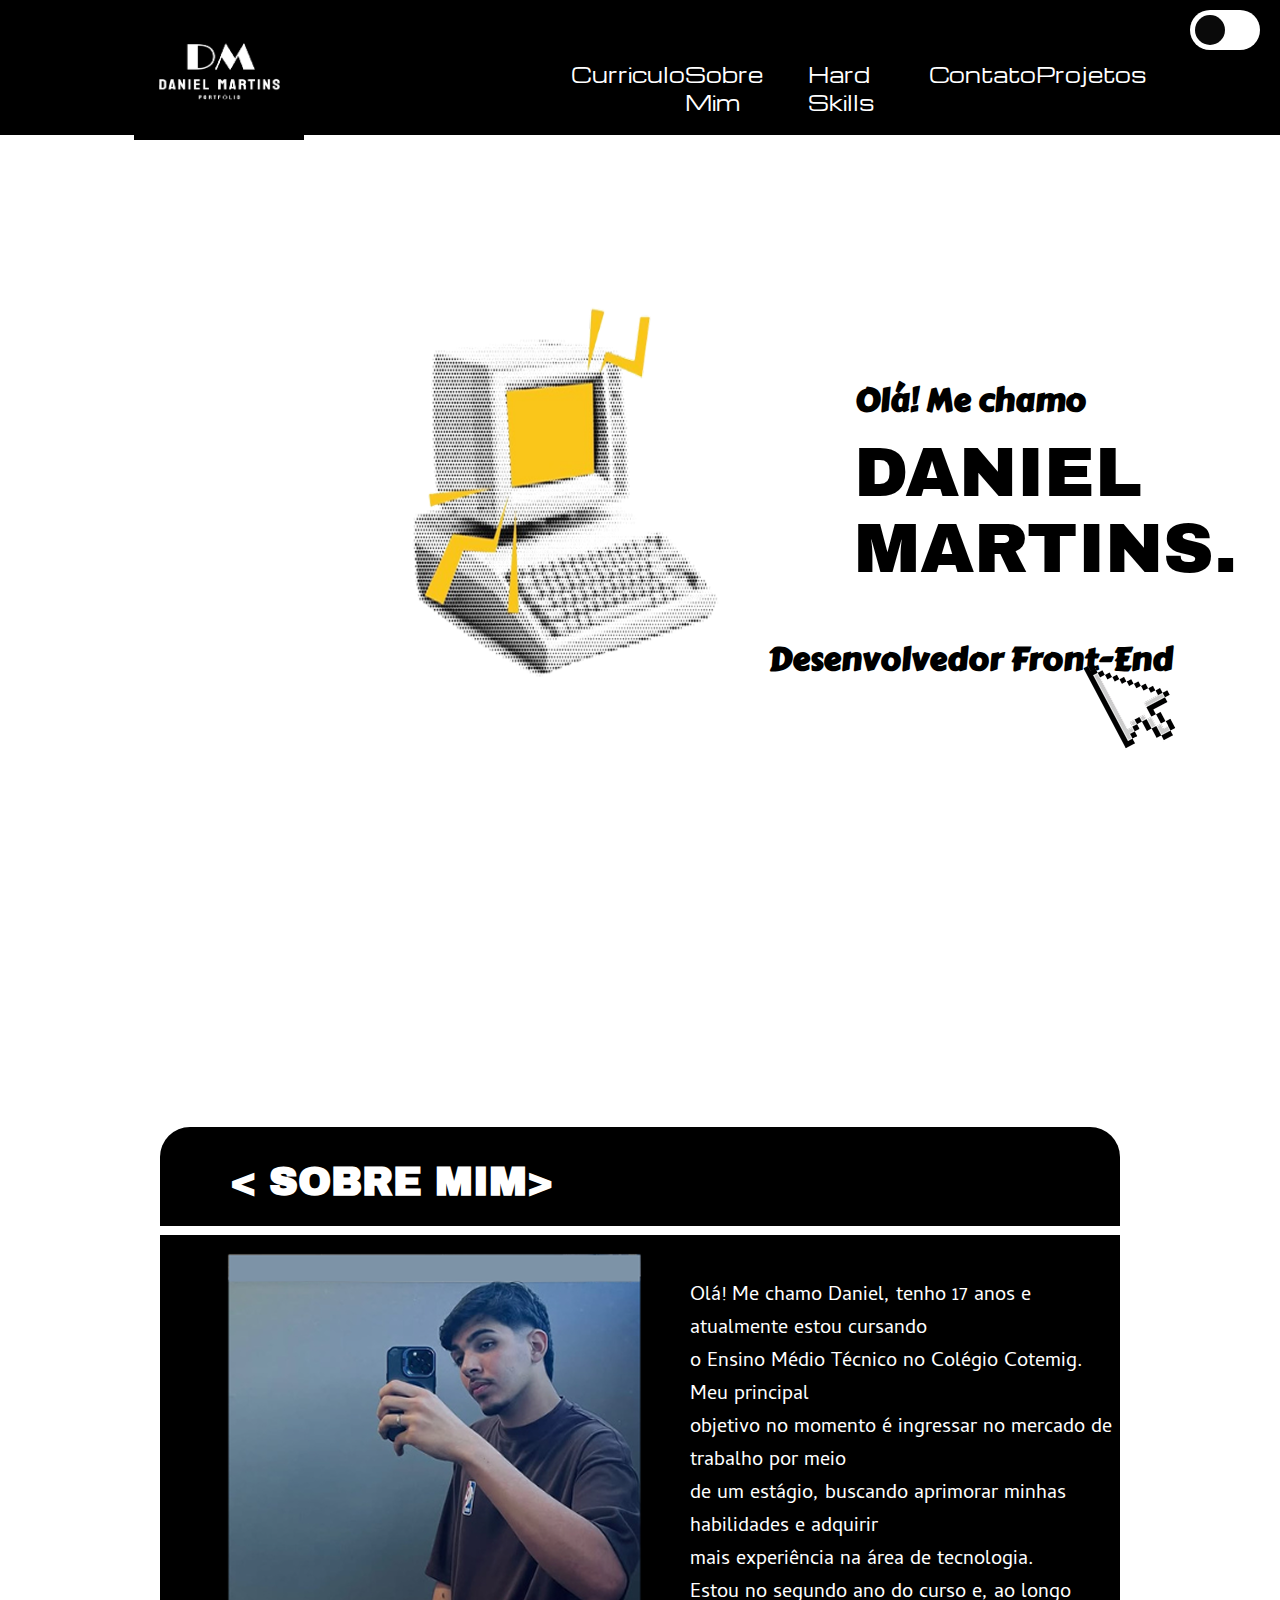
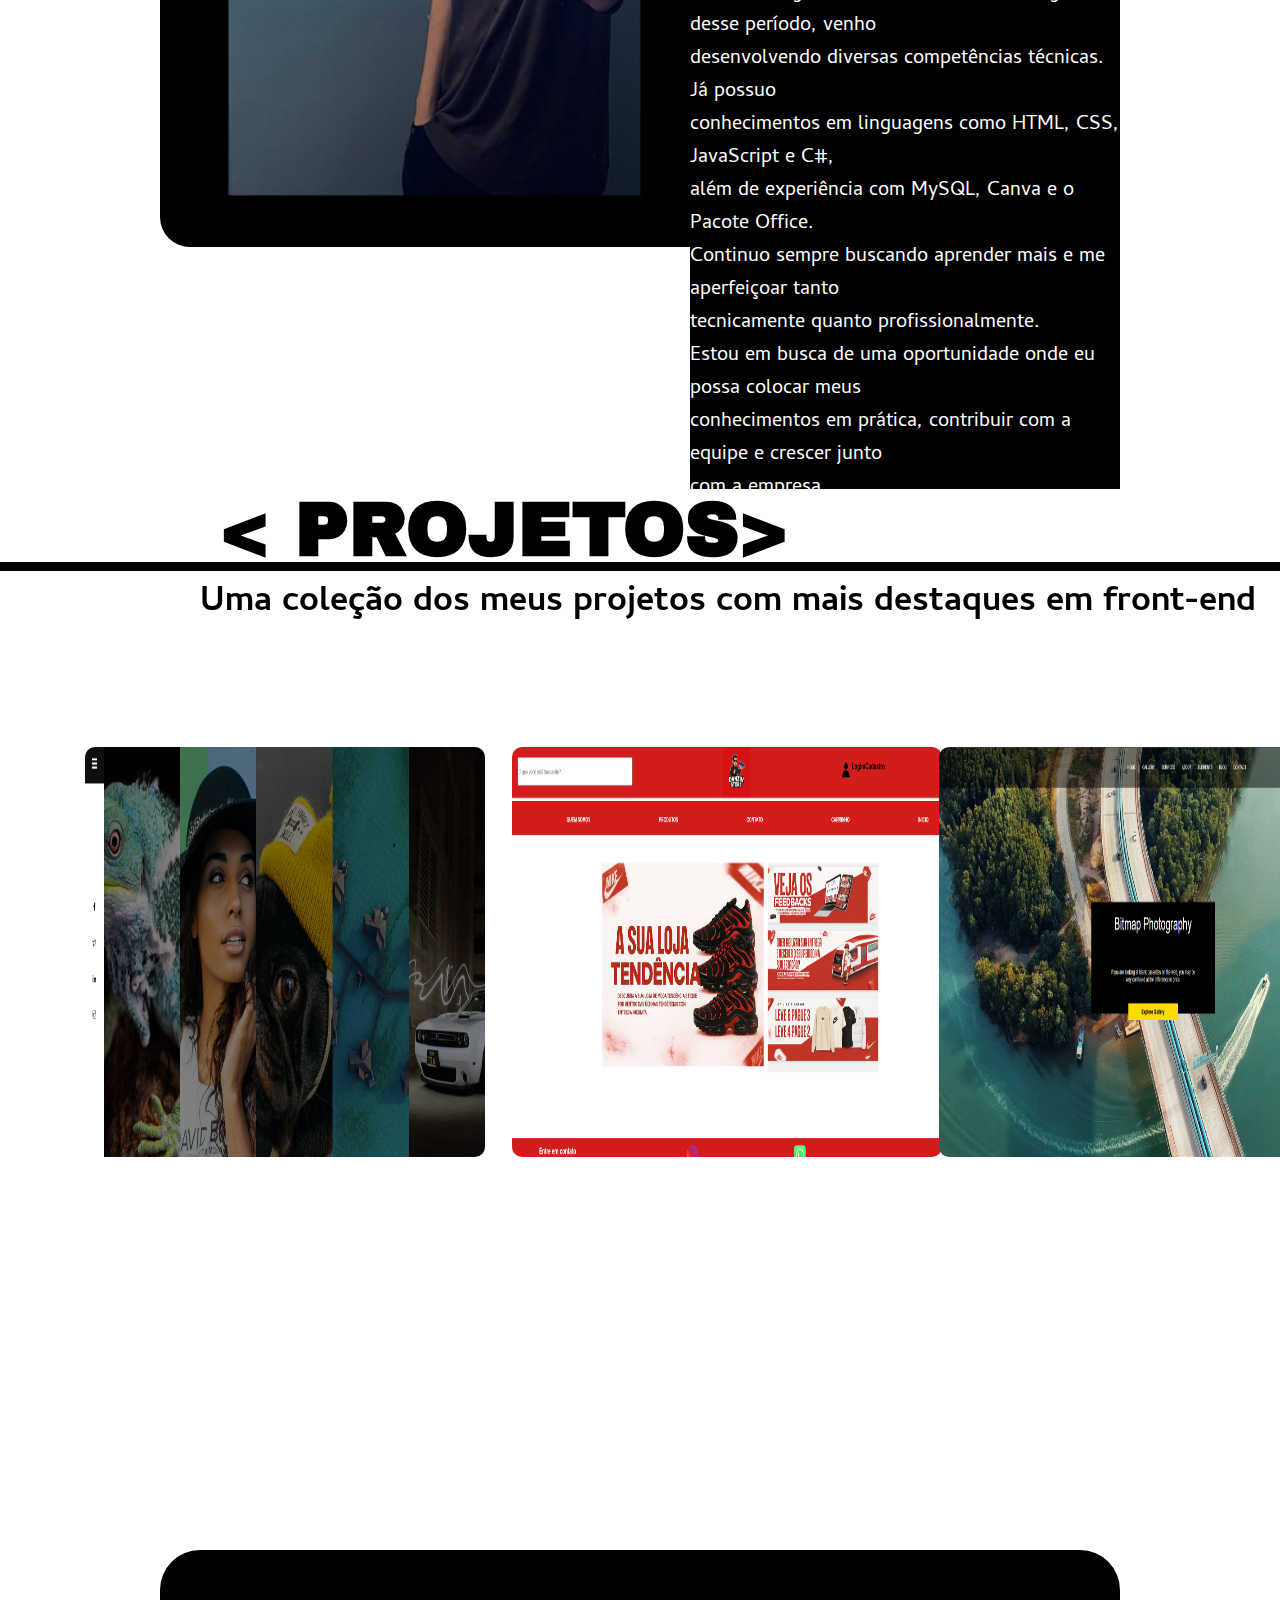
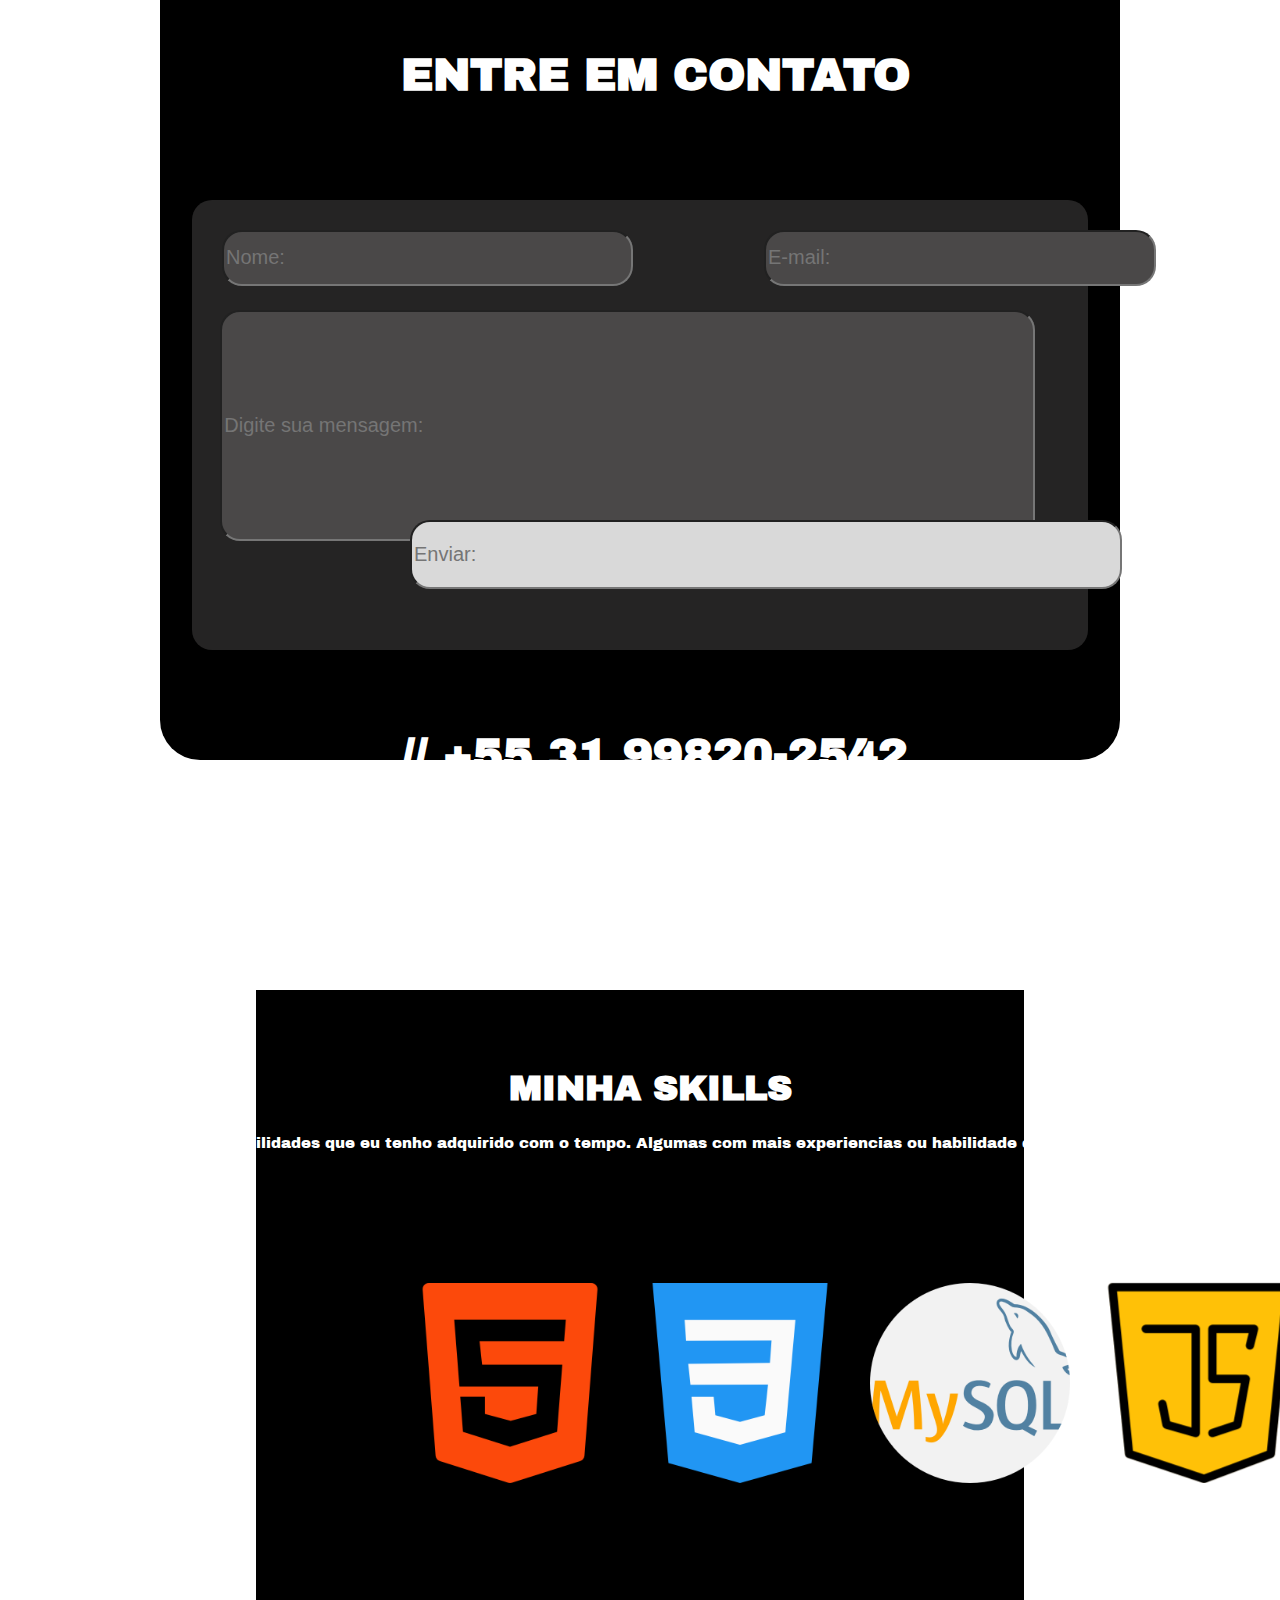
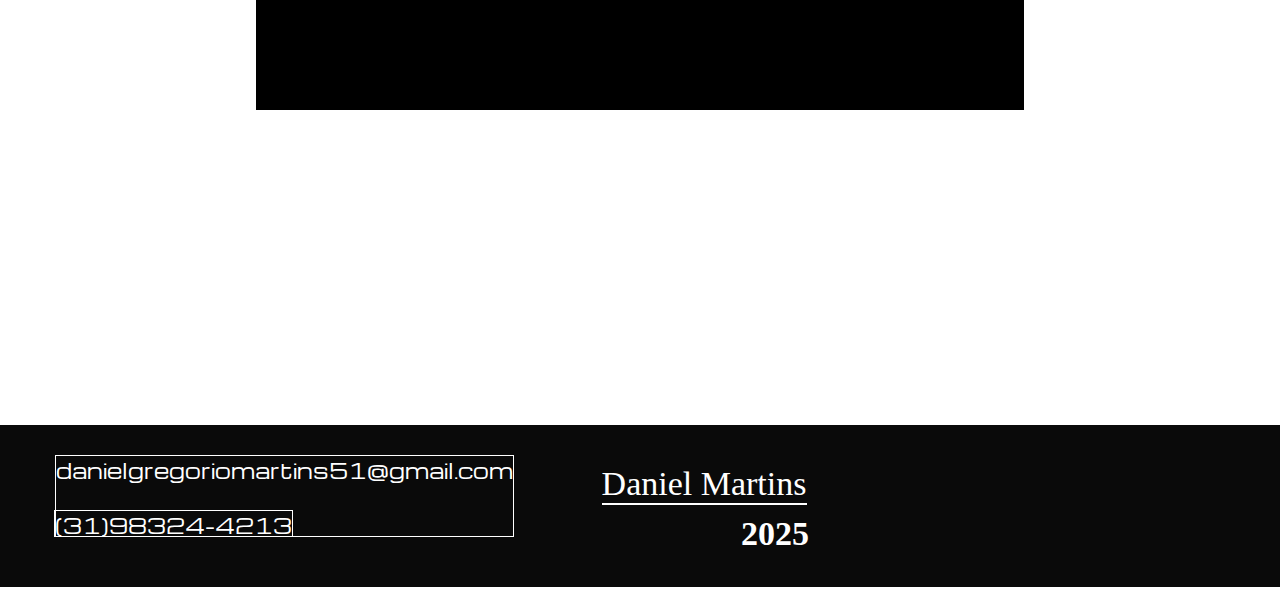
<file: index.html>
<!DOCTYPE html>
<html lang="en">

<head>
    <meta charset="UTF-8">
    <meta name="viewport" content="width=device-width, initial-scale=1.0">
    <title>Document</title>
    <link rel="stylesheet" href="style (3).css">
    <link rel="preconnect" href="https://fonts.googleapis.com">
    <link rel="preconnect" href="https://fonts.gstatic.com" crossorigin>
    <link href="https://fonts.googleapis.com/css2?family=Michroma&display=swap" rel="stylesheet">
    <link rel="preconnect" href="https://fonts.googleapis.com">
    <link rel="preconnect" href="https://fonts.gstatic.com" crossorigin>
    <link href="https://fonts.googleapis.com/css2?family=Carter+One&display=swap" rel="stylesheet">
    <link rel="preconnect" href="https://fonts.googleapis.com">
    <link rel="preconnect" href="https://fonts.gstatic.com" crossorigin>
    <link href="https://fonts.googleapis.com/css2?family=Archivo+Black&family=Carter+One&display=swap" rel="stylesheet">
    <link rel="preconnect" href="https://fonts.googleapis.com">
    <link rel="preconnect" href="https://fonts.gstatic.com" crossorigin>
    <link href="https://fonts.googleapis.com/css2?family=Cambay:ital,wght@0,400;0,700;1,400;1,700&display=swap"
        rel="stylesheet">


</head>

<body>

    <div class="P1">

        <header>
            <img src="Logo2.png" alt="" height="144vh" width="170vh">
            <nav><a href="curriculo.html">Curriculo</a><a href="">Sobre Mim</a><a href="">Hard Skills</a><a href="">Contato</a><a href="">Projetos</a><label
                    class="dark">
                    <input type="checkbox" id="dark-toggle">
                    <span class="darkmode"></span>
                </label></nav>
        </header>
        <div class="imagens"><img src="computer.png" alt="" class="img1" height="200" width="220"></div>
        <div class="texto">
            <h1>Olá! Me chamo <br></h1>
            <p>DANIEL<br>MARTINS.</p>
            <h1 class="h13">Desenvolvedor Front-End</h1><img src="/385a6ecdcd06ef4b2952603be7cc589a-removebg-preview 1.png" alt=""
                class="img2">
        </div>
        <div class="retangulotransparente">
            <div class="retangulopreto">
                <h2>
                    < SOBRE MIM>
                        </Sobre>
                </h2>
                <div class="linhabranca"></div><img src="Design sem nome 1.png" alt="">
                <h3>Olá! Me chamo Daniel, tenho 17 anos e atualmente estou cursando <br> o Ensino Médio Técnico no
                    Colégio Cotemig. Meu principal <br> objetivo no momento é ingressar no mercado de trabalho por meio
                    <br> de um estágio, buscando aprimorar minhas habilidades e adquirir <br> mais experiência na área
                    de tecnologia. <br>
                    Estou no segundo ano do curso e, ao longo desse período, venho <br> desenvolvendo diversas
                    competências técnicas. Já possuo <br> conhecimentos em linguagens como HTML, CSS, JavaScript e C#,
                    <br> além de experiência com MySQL, Canva e o Pacote Office. <br> Continuo sempre buscando aprender
                    mais e me aperfeiçoar tanto <br> tecnicamente quanto profissionalmente. <br>
                    Estou em busca de uma oportunidade onde eu possa colocar meus <br> conhecimentos em prática,
                    contribuir com a equipe e crescer junto <br> com a empresa.
                </h3>
            </div>

        </div>

        <div class="retangulotransparent">
            <div class="retangulopret">
                <h2 class="h21">
                    < PROJETOS>
                        </Sobre>
                </h2>
                <div class="linhabranc"></div>
                <h4>Uma coleção dos meus projetos com mais destaques em front-end</h4>
            </div>
        </div>
        <div class="transparente">
            <div class="pretoo"><a href="https://danmartins-10.github.io/Site-imita-o-3/"><img src="projetos1.png" alt="" class="projetosprint" height="410" width="400"></a></div>
            <div class="pretoo"><a href="https://danmartins-10.github.io/site-e-commerce5/"><img src="projetos2.png" alt="" height="410" width="430" class="projetosprint"></a></div>
            <div class="pretoo"><a href="https://danmartins-10.github.io/Site-imita-o-2.1.1/"><img src="projetos3.png" alt="" height="410" width="430" class="projetosprint"></a></div>
        </div>
    </div>
    <div class="divformstransparente">

        <div class="formsinterno">
            <h1 class="Entre">ENTRE EM CONTATO</h1>
            <h1 class="número">// +55 31 99820-2542</h1>
            <div class="formscinza">
                <input type="text" placeholder="Nome:" class="inputcinza"></div>
                <input type="text" placeholder="E-mail:" class="inputcinza1"></div>
                <input type="text" class="inputgrande" placeholder="Digite sua mensagem:"></div>
                <input type="text" class="inputgrand" placeholder="Enviar:"></div>
            </div>
            
        </div>
    </div>
    <div class="skillstrans">
        <div class="skillspreto">
            <h1 class="minha">
                MINHA SKILLS
            </h1><br>
            <p class="sub"> Algumas habilidades que eu tenho adquirido com o tempo. Algumas com mais experiencias ou habilidade do que outras.</p>
            <h2 class="skills2">SKILLS</h2>
            <div class="skillspreto1">
                <div class="blococinza"><img src="html-5 (1).png" alt="" width="200"><h1>Tenho conhecimento intermediário em HTML, a linguagem de marcação responsável por estruturar páginas web. Sei criar layouts simples com títulos, parágrafos, listas, links, imagens e formulários. Estou aprendendo a aplicar boas práticas de semântica e acessibilidade para construir páginas. </h1></div>
                <div class="blococinza"><img src="css-3 (1).png" alt="" width="200"><h1>Uso CSS para estilizar minhas páginas, ajustando cores, fontes, espaçamentos e layouts responsivos. Já entendo como funcionam classes, seletores, flexbox e grid, e estou sempre testando novas formas de deixar meus projetos visualmente mais bonitos e profissionais.</h1></div>
                <div class="blococinza"><img src="mysql.png" alt="" width="200"><h1>Tenho noções básicas de MySQL, o sistema de gerenciamento de bancos de dados mais usado na web. Sei criar e manipular tabelas, inserir e consultar dados usando comandos SQL como SELECT, INSERT, UPDATE e DELETE. </h1></div>
                <div class="blococinza"><img src="script-java.png" alt="" width="200"><h1>Estou aprendendo JavaScript para dar vida às minhas páginas e torná-las interativas. Entendo conceitos como variáveis, funções, eventos e manipulação do DOM, e estou estudando lógica de programação para resolver problemas e criar pequenos scripts que melhorem a experiência do usuário.</h1></div>
                

            </div>

        </div>


    </div>
    <div class="rodapéport">
        <h1>danielgregoriomartins51@gmail.com</h1>
        <h2>(31)98324-4213</h2>
        <p>Daniel Martins</p><br>
        <b>2025</b>

    </div>
    </div>


    <script src="script.js"></script>

</body>

</html>
</file>
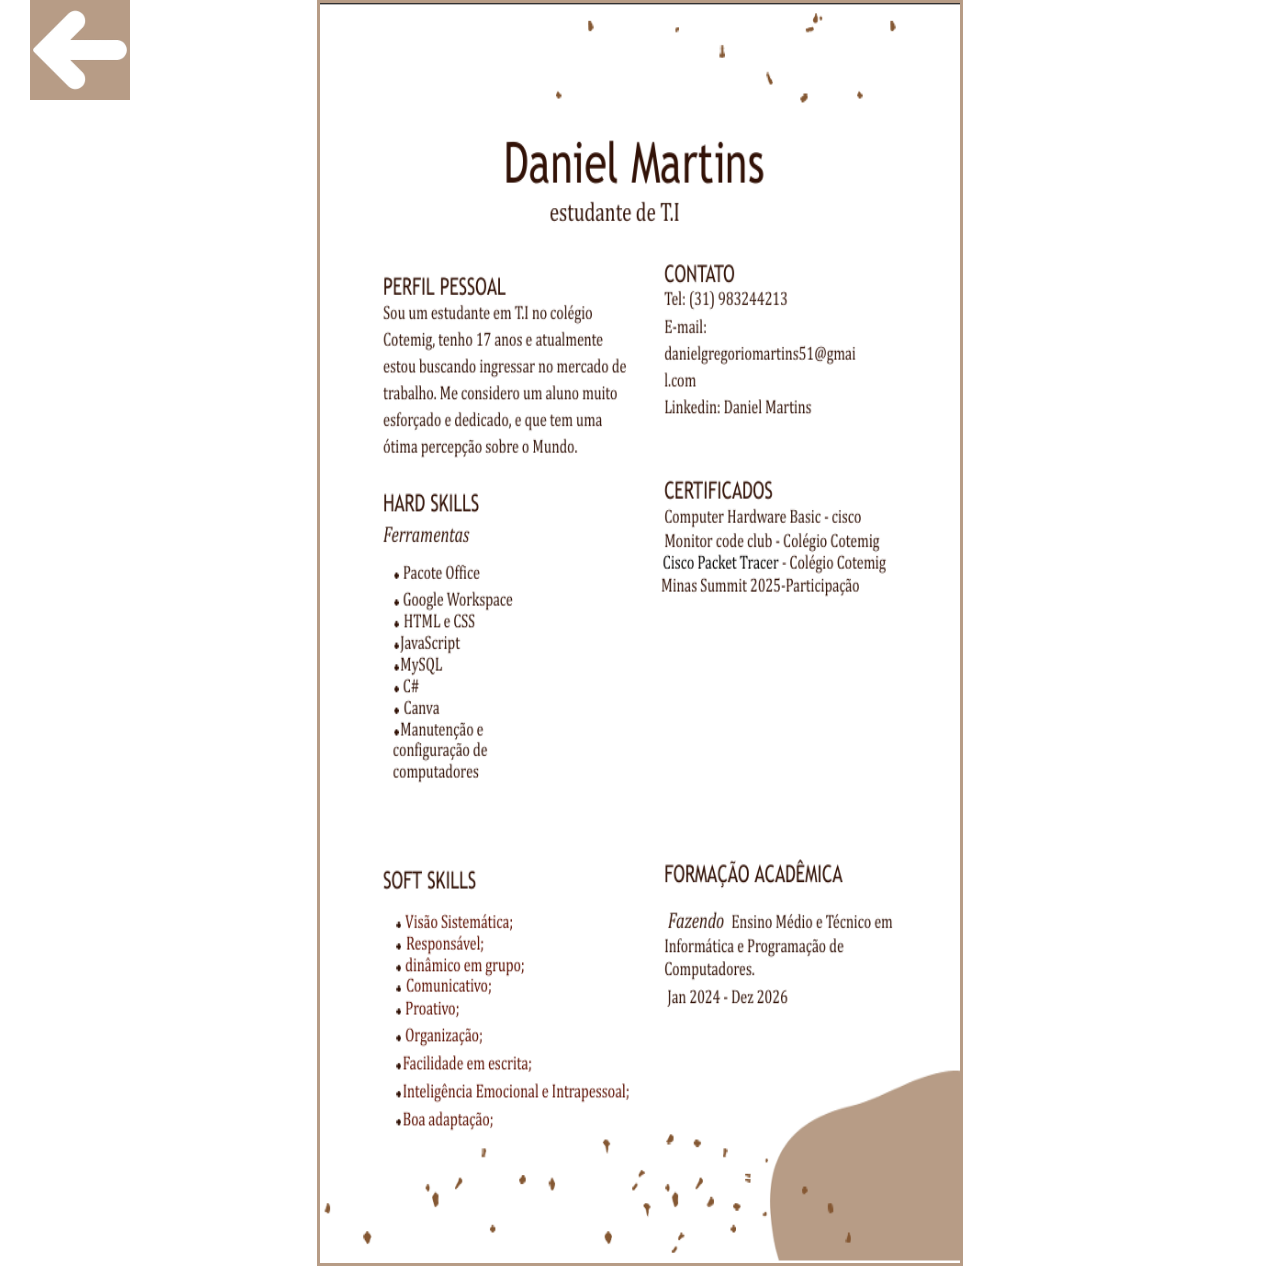
<file: curriculo.html>
<!DOCTYPE html>
<html lang="en">
<head>
    <meta charset="UTF-8">
    <meta name="viewport" content="width=device-width, initial-scale=1.0">
    <title>Document</title>
    <link rel="stylesheet" href="curriculo.css">
</head>
<body>
    <img class="img1" src="curriculoprint.png" alt="">
    <a href="index.html"><img class="seta" height="100" width="100" src="pngtree-arrow-left-flat-white-color-icon-move-back-less-photo-picture-image_7920547-removebg-preview.png" alt=""></a>
</body>

</html>
</file>
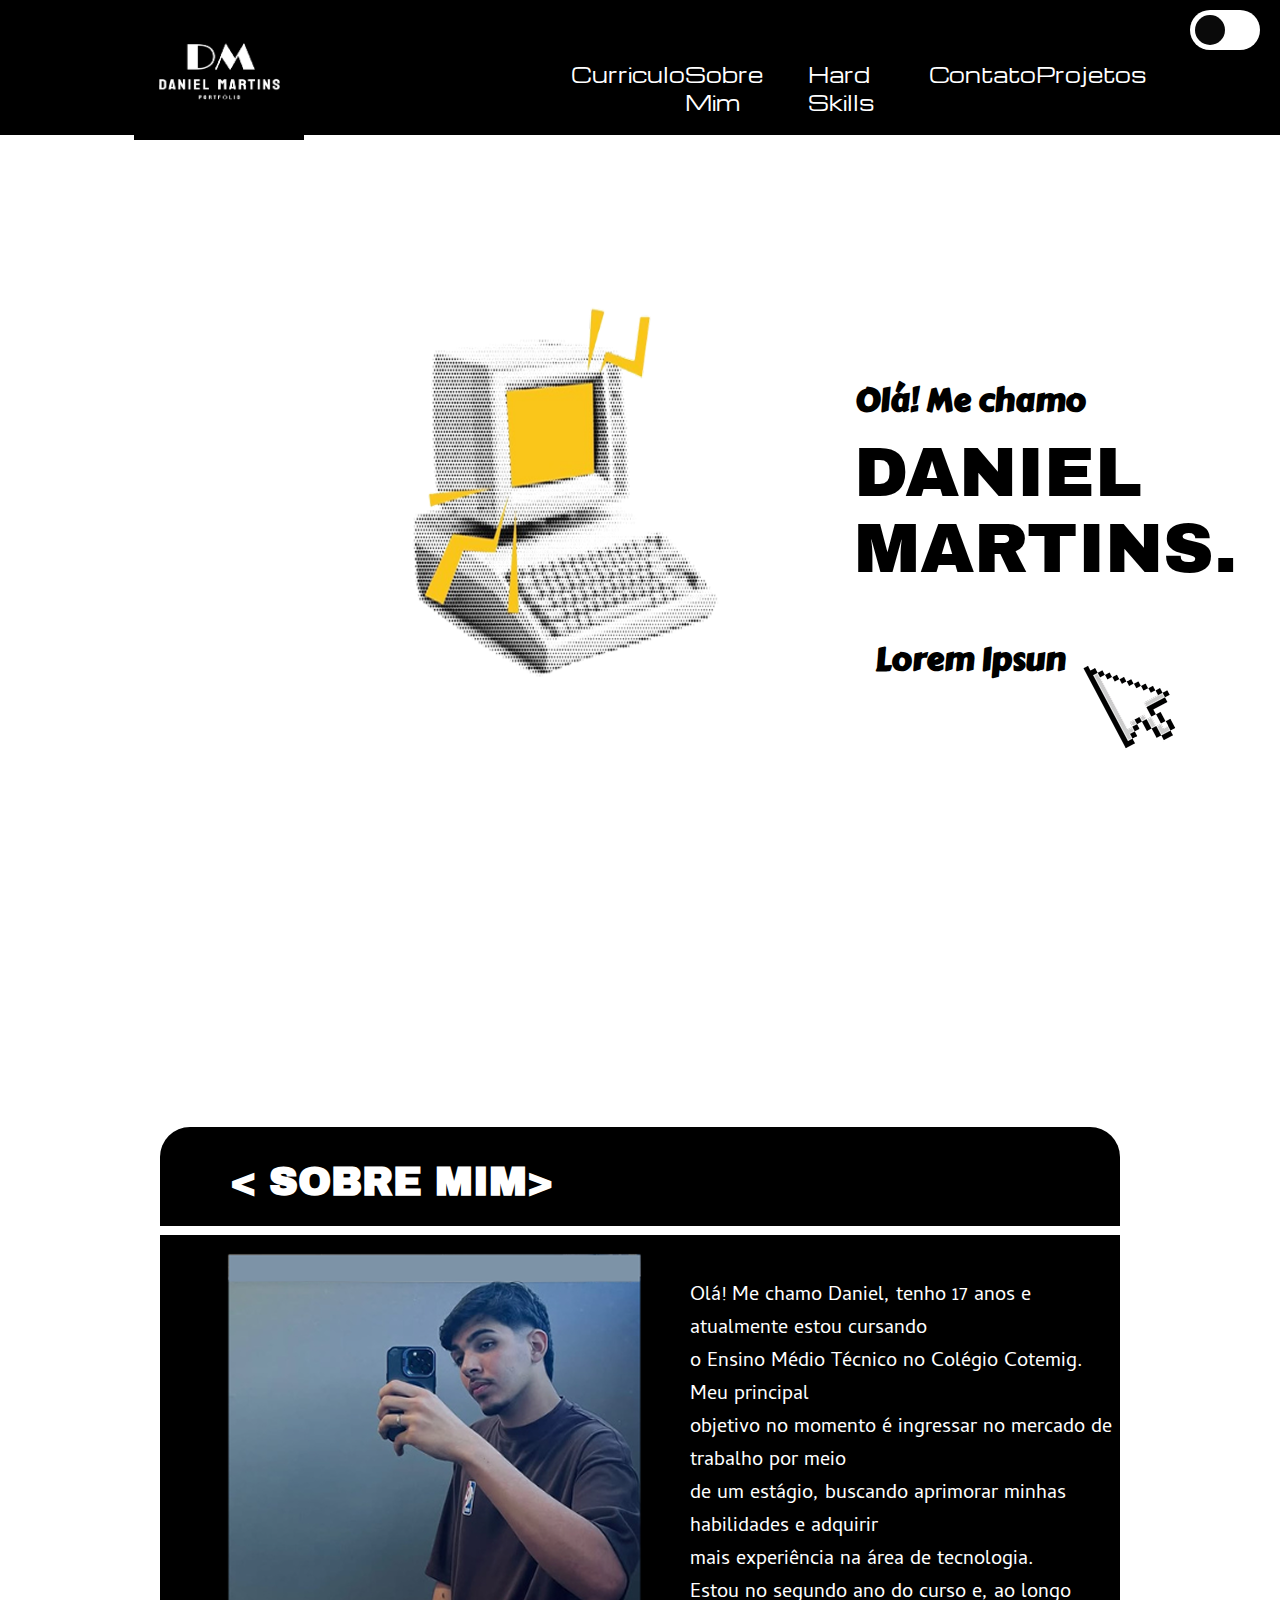
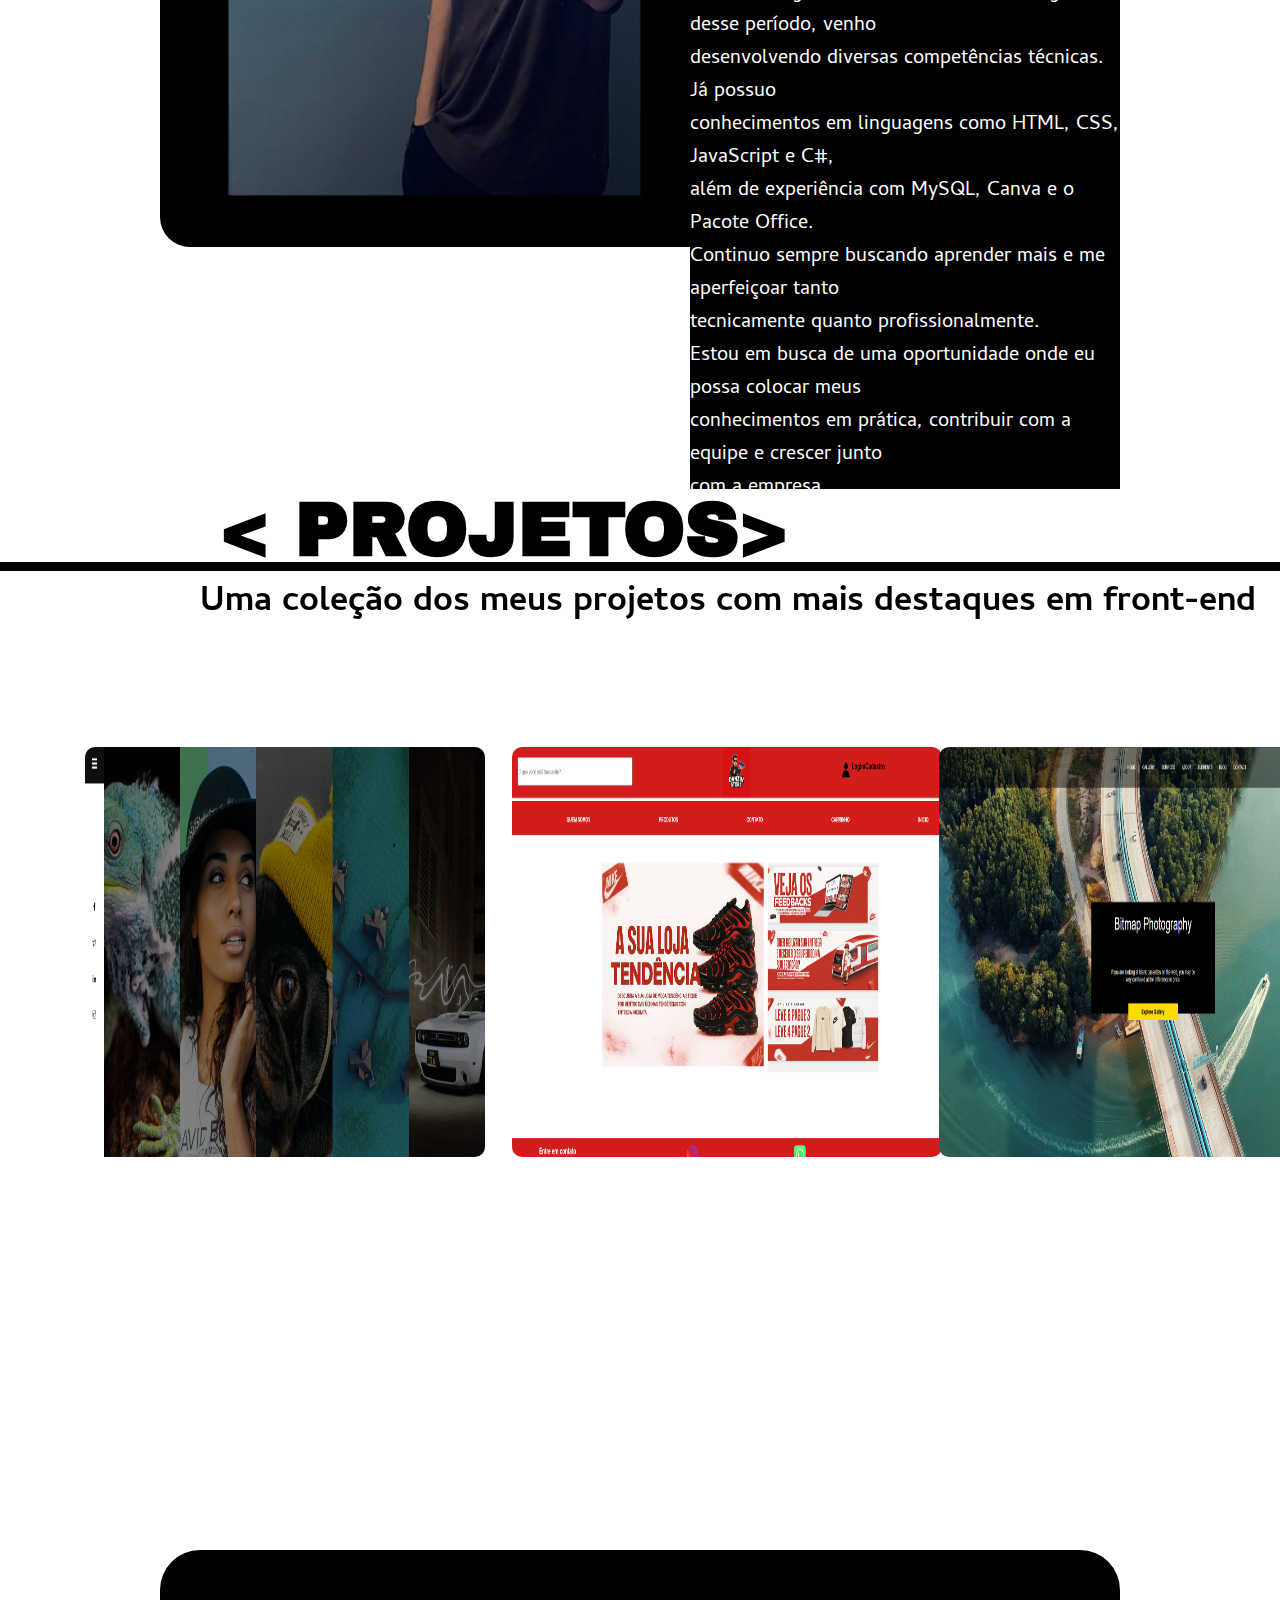
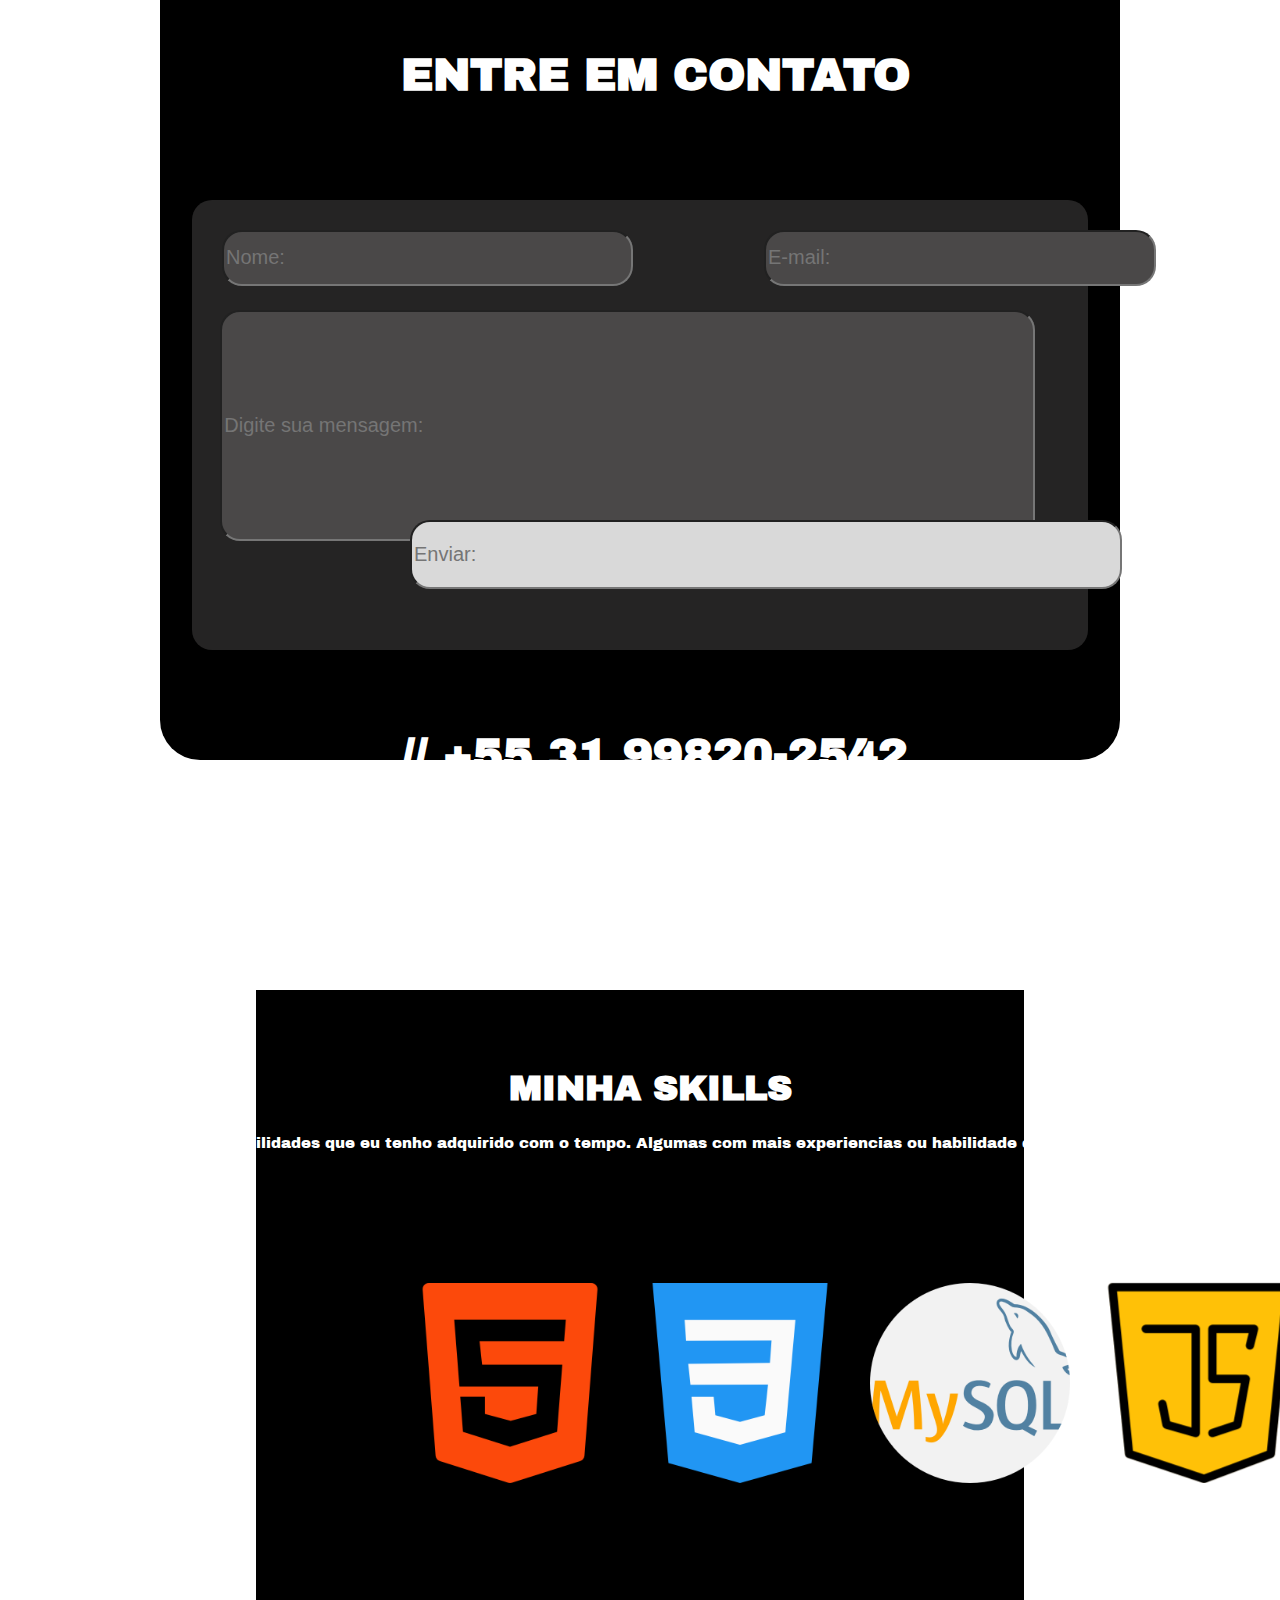
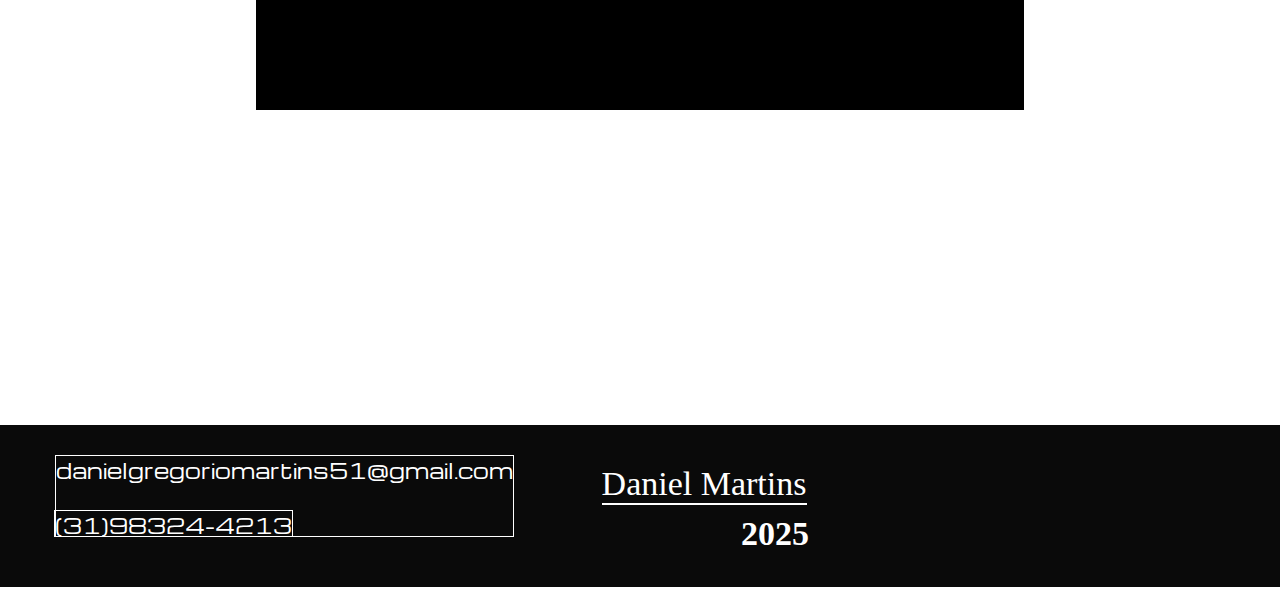
<file: index (1).html>
<!DOCTYPE html>
<html lang="en">

<head>
    <meta charset="UTF-8">
    <meta name="viewport" content="width=device-width, initial-scale=1.0">
    <title>Document</title>
    <link rel="stylesheet" href="style (3).css">
    <link rel="preconnect" href="https://fonts.googleapis.com">
    <link rel="preconnect" href="https://fonts.gstatic.com" crossorigin>
    <link href="https://fonts.googleapis.com/css2?family=Michroma&display=swap" rel="stylesheet">
    <link rel="preconnect" href="https://fonts.googleapis.com">
    <link rel="preconnect" href="https://fonts.gstatic.com" crossorigin>
    <link href="https://fonts.googleapis.com/css2?family=Carter+One&display=swap" rel="stylesheet">
    <link rel="preconnect" href="https://fonts.googleapis.com">
    <link rel="preconnect" href="https://fonts.gstatic.com" crossorigin>
    <link href="https://fonts.googleapis.com/css2?family=Archivo+Black&family=Carter+One&display=swap" rel="stylesheet">
    <link rel="preconnect" href="https://fonts.googleapis.com">
    <link rel="preconnect" href="https://fonts.gstatic.com" crossorigin>
    <link href="https://fonts.googleapis.com/css2?family=Cambay:ital,wght@0,400;0,700;1,400;1,700&display=swap"
        rel="stylesheet">


</head>

<body>

    <div class="P1">

        <header>
            <img src="Logo2.png" alt="" height="144vh" width="170vh">
            <nav><a href="curriculo.html">Curriculo</a><a href="">Sobre Mim</a><a href="">Hard Skills</a><a href="">Contato</a><a href="">Projetos</a><label
                    class="dark">
                    <input type="checkbox" id="dark-toggle">
                    <span class="darkmode"></span>
                </label></nav>
        </header>
        <div class="imagens"><img src="computer.png" alt="" class="img1" height="200" width="220"></div>
        <div class="texto">
            <h1>Olá! Me chamo <br></h1>
            <p>DANIEL<br>MARTINS.</p>
            <h1 class="h13">Lorem Ipsun</h1><img src="/385a6ecdcd06ef4b2952603be7cc589a-removebg-preview 1.png" alt=""
                class="img2">
        </div>
        <div class="retangulotransparente">
            <div class="retangulopreto">
                <h2>
                    < SOBRE MIM>
                        </Sobre>
                </h2>
                <div class="linhabranca"></div><img src="Design sem nome 1.png" alt="">
                <h3>Olá! Me chamo Daniel, tenho 17 anos e atualmente estou cursando <br> o Ensino Médio Técnico no
                    Colégio Cotemig. Meu principal <br> objetivo no momento é ingressar no mercado de trabalho por meio
                    <br> de um estágio, buscando aprimorar minhas habilidades e adquirir <br> mais experiência na área
                    de tecnologia. <br>
                    Estou no segundo ano do curso e, ao longo desse período, venho <br> desenvolvendo diversas
                    competências técnicas. Já possuo <br> conhecimentos em linguagens como HTML, CSS, JavaScript e C#,
                    <br> além de experiência com MySQL, Canva e o Pacote Office. <br> Continuo sempre buscando aprender
                    mais e me aperfeiçoar tanto <br> tecnicamente quanto profissionalmente. <br>
                    Estou em busca de uma oportunidade onde eu possa colocar meus <br> conhecimentos em prática,
                    contribuir com a equipe e crescer junto <br> com a empresa.
                </h3>
            </div>

        </div>

        <div class="retangulotransparent">
            <div class="retangulopret">
                <h2 class="h21">
                    < PROJETOS>
                        </Sobre>
                </h2>
                <div class="linhabranc"></div>
                <h4>Uma coleção dos meus projetos com mais destaques em front-end</h4>
            </div>
        </div>
        <div class="transparente">
            <div class="pretoo"><a href="https://danmartins-10.github.io/Site-imita-o-3/"><img src="projetos1.png" alt="" class="projetosprint" height="410" width="400"></a></div>
            <div class="pretoo"><a href="https://danmartins-10.github.io/site-e-commerce5/"><img src="projetos2.png" alt="" height="410" width="430" class="projetosprint"></a></div>
            <div class="pretoo"><a href="https://danmartins-10.github.io/Site-imita-o-2.1.1/"><img src="projetos3.png" alt="" height="410" width="430" class="projetosprint"></a></div>
        </div>
    </div>
    <div class="divformstransparente">

        <div class="formsinterno">
            <h1 class="Entre">ENTRE EM CONTATO</h1>
            <h1 class="número">// +55 31 99820-2542</h1>
            <div class="formscinza">
                <input type="text" placeholder="Nome:" class="inputcinza"></div>
                <input type="text" placeholder="E-mail:" class="inputcinza1"></div>
                <input type="text" class="inputgrande" placeholder="Digite sua mensagem:"></div>
                <input type="text" class="inputgrand" placeholder="Enviar:"></div>
            </div>
            
        </div>
    </div>
    <div class="skillstrans">
        <div class="skillspreto">
            <h1 class="minha">
                MINHA SKILLS
            </h1><br>
            <p class="sub"> Algumas habilidades que eu tenho adquirido com o tempo. Algumas com mais experiencias ou habilidade do que outras.</p>
            <h2 class="skills2">SKILLS</h2>
            <div class="skillspreto1">
                <div class="blococinza"><img src="html-5 (1).png" alt="" width="200"><h1>Tenho conhecimento intermediário em HTML, a linguagem de marcação responsável por estruturar páginas web. Sei criar layouts simples com títulos, parágrafos, listas, links, imagens e formulários. Estou aprendendo a aplicar boas práticas de semântica e acessibilidade para construir páginas. </h1></div>
                <div class="blococinza"><img src="css-3 (1).png" alt="" width="200"><h1>Uso CSS para estilizar minhas páginas, ajustando cores, fontes, espaçamentos e layouts responsivos. Já entendo como funcionam classes, seletores, flexbox e grid, e estou sempre testando novas formas de deixar meus projetos visualmente mais bonitos e profissionais.</h1></div>
                <div class="blococinza"><img src="mysql.png" alt="" width="200"><h1>Tenho noções básicas de MySQL, o sistema de gerenciamento de bancos de dados mais usado na web. Sei criar e manipular tabelas, inserir e consultar dados usando comandos SQL como SELECT, INSERT, UPDATE e DELETE. </h1></div>
                <div class="blococinza"><img src="script-java.png" alt="" width="200"><h1>Estou aprendendo JavaScript para dar vida às minhas páginas e torná-las interativas. Entendo conceitos como variáveis, funções, eventos e manipulação do DOM, e estou estudando lógica de programação para resolver problemas e criar pequenos scripts que melhorem a experiência do usuário.</h1></div>
                

            </div>

        </div>


    </div>
    <div class="rodapéport">
        <h1>danielgregoriomartins51@gmail.com</h1>
        <h2>(31)98324-4213</h2>
        <p>Daniel Martins</p><br>
        <b>2025</b>

    </div>
    </div>


    <script src="script.js"></script>

</body>

</html>
</file>
<file: style (3).css>
body {
    margin: 0;
    height: 600vh;
}
.P1 {
    width: 100%;
    height: 450vh;
    
   
}
header {
    background-color: black;
    height: 15vh;
    display: flex;
    justify-content: space-around;
    align-items: center;
    position: ;
}

nav { display: flex;
justify-content: space-between;
width: 45%;
height: 15vh;}

a {
    margin-top: 60px;
    color: white;
    font-size: 20px;
    text-decoration: none;
    font-family: "Michroma", sans-serif;
}
.michroma-regular {
    font-family: "Michroma", sans-serif;
    font-weight: 400;
    font-style: normal;
  }


.img1 {
    margin-top: 80px;
    width: 25%;
    height: 60vh;
    margin-left: 400px;

} 
.imagens {
    width: 100%;
    display: flex;
    justify-content: left;
    align-items: center;
    height: 80vh;
    display: inline-block;
    
    
}
.texto {
    display: flex;
    justify-content: center;
    margin-left: 800px;
    margin-top: -500px;
}
h1 {
    font-family: "Carter One", system-ui;
    margin-left: -140px;
    
}
.carter-one-regular {
    font-family: "Carter One", system-ui;
    font-weight: 400;
    font-style: normal;
  }
  .archivo-black-regular {
    font-family: "Archivo Black", sans-serif;
    font-weight: 400;
    font-style: normal;
  }
p {
    font-family: "Archivo Black", sans-serif;
    margin-top: 80px;
    font-size: 70px;
    position: absolute;
    margin-left: 10px;
}
.h13 {
    margin-top: 280px;

    position: absolute;
}
.img2 {
    position: absolute;
    margin-top: 245px;
    margin-left: 180px;
}
.retangulopreto {
  
    background-color: black;
    width: 75%;
    height: 80vh;
    margin-top: 0px;
    position: relative;
    border-radius: 30px;
}
.retangulotransparente {
    display: flex;
    justify-content: center;
    width: 100%;
    height: 100vh;
    margin-top: 680px;
}
h2 {
   color: white;
   margin-left: 70px;
   font-size: 40px;
   font-family: "Archivo Black", sans-serif;
}
.linhabranca {
    margin-top: -10px;
    width: 100%;
    height: 1vh;
    background-color: white;

}
h3 {
    color: white;
    background-color: black;
   margin-left: 530px;
   margin-top: -520px;
   font-size: 20px;
   font-family: "Cambay", sans-serif;
   font-weight: 400;
    
}
.cambay-regular {
    font-family: "Cambay", sans-serif;
    font-weight: 400;
    font-style: normal;
  }
  
  .cambay-bold {
    font-family: "Cambay", sans-serif;
    font-weight: 700;
    font-style: normal;
  }
  
  .cambay-regular-italic {
    font-family: "Cambay", sans-serif;
    font-weight: 400;
    font-style: italic;
  }
  
  .cambay-bold-italic {
    font-family: "Cambay", sans-serif;
    font-weight: 700;
    font-style: italic;
  }
  .dark {
    position: fixed;
    top: 20px;
    right: 20px;
    cursor: pointer;
  }
  
  .darkmode {
    position: relative;
    display: block;
    width: 70px;
    height: 40px;
    background-color: white;
    border-radius: 50px;
    transition: background-color 0.3s;
    top: -10px;
  }
  
  .darkmode::before {
    content: "";
    position: absolute;
    width: 30px;
    height: 30px;
    left: 5px;
    top: 5px;
    background-color: #0a0a0a;
    border-radius: 50%;
    transition: transform 0.3s ease;
  }
  /* Quando o checkbox for marcado, a bolinha se move */
  input:checked + .darkmode::before {
    transform: translateX(30px);
  }
  
  /* Esconde o checkbox real */
  .dk input {
    display: none;
  }
  
  #dark-toggle{
     display: none;
  }
  .dark-mode .P1 {
    background-color: black;
  }
  .dark-mode .retangulopreto {
    background-color: white;
  }
  .dark-mode a {
    color: black;
    
  }
  .dark-mode header {
    background-color: white;
  }
  .dark-mode h3 {
    background-color: black;
    color: white;
  }
  .dark-mode h1 {
    color: black;
  }
  .dark-mode p {
    color: white;
  }
  .dark-mode h2 {
    color: black;
  }
  .dark-mode .linhabranca{
    background-color: black;
  }
  .dark-mode h3 {
    color: black;
    background-color: black;
  }
  .dark-mode .img2 {
    color: white;
    
  }
  .linhabranc {
    margin-top: -10px;
    width: 100%;
    height: 1vh;
    background-color: rgb(2, 2, 2);

}
.retangulopret {
  
    background-color: white;
    width: 100%;
    height: 80vh;
    margin-top: 0px;
    position: relative;
    border-radius: 30px;
}
.retangulotransparent {
    display: flex;
    justify-content: center;
    width: 100%;
    height: 60vh;
    display: inline-block;
    margin-top: -0px;
}

.h21 {
    color: black;
    margin-left: 220px;
    margin-bottom: 1px;
    font-size: 75px;
    font-family: "Archivo Black", sans-serif;
 }
h4 {
  margin-left: 200px;
  font-size: 35px;
  font-family: "Cambay", sans-serif;
  font-weight: 700;
  margin-top: 4px;
}
.transparente {
  margin-top: -220px;
  position: absolute;
  display: flex;
  justify-content: space-around;
  width: 100%;
  height: 40vh;
 

}
.pretoo {
  width: 20%;
  border-radius: 40px;
  height: 42vh;
  background-color: black;
}
.divformstransparente {
  height: 90vh;
  width: 100%;
  margin-top: -900px;
  display: flex;
  justify-content: center;  
}
.formsinterno {
  border-radius: 40px;
  width: 75%;
  background-color: black;
  height: 90vh;
  display: flex;
  justify-content: center;
}
.Entre {
  color: white;
  margin-left: 30px;
  margin-top: 100px;
  font-size: 45px;
  font-family: "Archivo Black", sans-serif;
}

.número {
  color: white;
  margin-left: 30px;
  position: absolute;
  margin-top: 780px;
  font-size: 45px;
  font-family: "Archivo Black", sans-serif;

}
.formscinza {
  background-color: #252424;
  height: 50vh;
  border-radius: 20px;
  display: inline-block;
  margin-top: 250px;
  width: 70%;
  display: grid;
  grid-template-rows: 1fr 2fr 1fr;
  grid-template-columns: 1fr 1fr  ;
  position: absolute;
  
}
.inputcinza {
  position: absolute;
  background-color: #4A4848;
  width: 45%;
  margin-top: 30px;
  margin-left: 30px;
  border-radius: 20px;
  font-size: 20px;
  height: 5.5vh;
  display: flex;
  align-items: center;
  color: white;
}
.inputcinza1 {
  position: absolute;
  background-color: #4A4848;
  width: 30%;
  color: white;
  font-size: 20px;
  margin-top: 280px;
  margin-left: 640px;
  border-radius: 20px;
  height: 5.5vh;
  display: flex;
  align-items: center;
}
.inputgrande {
  color: white;
  position: absolute;
  background-color: #4A4848;
  width: 63%;
  grid-column: 1/3;
  font-size: 20px;
  margin-top: 360px;
  margin-left: -25px;
  border-radius: 20px;
  height: 25vh;
  display: flex;
  justify-items: flex-start;
}

.skillstrans{
  margin-top: 230px;
  width: 100%;
  height: 70vh;
  display: flex;
  justify-content: center;

}
.skillspreto1:hover > :not(:hover){
  opacity: -4;
  transform: scale(0.9);
 

}


.skillspreto{
  width: 60%;
  height: 80vh;
  background-color: black;
  display: flex;
  justify-content: center;
  align-items: center;
}
.skillspreto1{
  gap: 30px;
  width: 60%;
  height: 50vh;
  display: inline-block;
  background-color: black;
  display: grid;
  align-items: center;
  grid-template-columns: repeat(5, 1fr);
  grid-template-rows: 1fr;
}
.blococinza {
  width: 100%;
  height: 15vh;
   transition: .35s;
  cursor: pointer;
  display: flex;
  justify-content: center;
 display: inline-block;
  position: relative;
}
.sub {
  
  color: white;
  font-size: 15px;
  margin-top: -400px;
}
.minha {
  color: white;
  font-size: 35px;
  position: absolute;
  margin-left: 20px;
  margin-top: -500px;
  font-family: "Archivo Black", sans-serif;

}
.skills2 {
  font-size: 25px;
  border-bottom: 3px solid white;
  position: absolute;
  margin-right: 980px;
}
.inputgrand {
  color: black;
  position: absolute;
  background-color: #4A4848;
  width: 55%;
  grid-column: 1/3;
  font-size: 20px;
  background-color: #D9D9D9;
  margin-top: -240px;
  margin-left: 410px;
  border-radius: 20px;
  height: 7vh;
  display: flex;
  justify-items: flex-start;
}
.projetosprint {
  border-radius: 10px;
}
.rodapéport {
  background-color: #0a0a0a;
  height: 18vh;
  margin-top: 405px;
  width: 100%;
  display: flex;
  justify-content: start;
}
.rodapéport h1 {
  color: white;
  font-size: 20px;
  font-family: "Michroma", sans-serif;
  font-weight: 400;
  margin-left: 55px;
  margin-top: 30px;
  border: 1px solid white;
  margin-bottom: 50px;
}
.rodapéport h2 {
  color: white;
  font-size: 20px;
  font-family: "Michroma", sans-serif;
  font-weight: 400;
  display: inline-block;
  margin-left: -460px;
  margin-top: 85px;
  border: 1px solid white;
  margin-bottom: 50px;
}

.rodapéport p {
  color: white;
  text-align: center;
  margin-left: 47%;
  font-size: 34px;
  margin-top: 40px;
  border-bottom:  2px solid white;
  font-family: 'Times New Roman', Times, serif;
}
.rodapéport b{
  color: white;
  text-align: center;
  margin-left: 35%;
  font-size: 34px;
  margin-top: 90px;
  font-family: 'Times New Roman', Times, serif;
}
.blococinza h1 {
  visibility: hidden;  /* Esconde o texto */
  opacity: 0;          
  position: absolute;
  text-align: center;
  color: white;
  width: 150%;
  font-family: "Cambay", sans-serif;
  font-weight: 700;
  height: 27vh;
  font-size: 16px;
  transition: opacity 0.3s ease, visibility 0.3s ease;
}
.blococinza:hover h1 {
  visibility: visible;
  opacity: 1;
}

/* --- Dark mode overrides --- */
.dark-mode {
  background-color: #0a0a0a;
  color: #e6e6e6;
}
.dark-mode header {
  background-color: black;
}
.dark-mode a {
  color: #e6e6e6;
}
.dark-mode .P1 {
  background-color: transparent;
}
.dark-mode .retangulopreto {
  background-color: black; /* dark panel */
  border:  3px solid white;
  border-radius: 20px;
  color: #e6e6e6;
}
.dark-mode .retangulotransparent,
.dark-mode .retangulotransparent .retangulopret {
  background-color: transparent;
}
.dark-mode .linhabranca {
  background-color: white;
}
.dark-mode h1, .dark-mode h2, .dark-mode h3, .dark-mode p, .dark-mode h4 {
  color: #e6e6e6;
}
.dark-mode .transparente {
  background-color: #070707;
}
.dark-mode .pretoo {
  background-color: #0f1214;
}
.dark-mode .formsinterno {
  background-color: #0b0b0b;
}
.dark-mode .formscinza {
  background-color: #1f1f1f;
}
.dark-mode .inputcinza, .dark-mode .inputcinza1, .dark-mode .inputgrande, .dark-mode .inputgrand {
  background-color: #2b2b2b;
  color: #e6e6e6;
}
.dark-mode .blococinza h1 {
  background-color: #111;
  color: #e6e6e6;
  border-color: #222;
}
.dark-mode .rodapéport {
  background-color: #080808;
  border-top: 2px solid white;
}
.dark-mode .rodapéport h1, .dark-mode .rodapéport h2, .dark-mode .rodapéport p, .dark-mode .rodapéport b {
  color: #dcdcdc;
}
.dark-mode .inputgrand {
  background-color: white;
}
.dark-mode .linhabranca {
  background-color: white;
}
.dark-mode .linhabranc {
  background-color: white;
}

/* small transition for smoother switching */
* {
  transition: background-color 180ms ease, color 180ms ease, border-color 180ms ease;
}
</file>
<file: curriculo.css>
body {
    margin: 0;
    height: 140vh;
    background-color: white;
    display: flex;
    justify-content: center;
}
.img1 {
    height: 140vh;
    width: 50%;
    border: 3px solid #B79C86;
}

a {
    position: absolute;
    margin-left: -1120px;
}
.seta {
    background-color: #B79C86;
}
</file>
